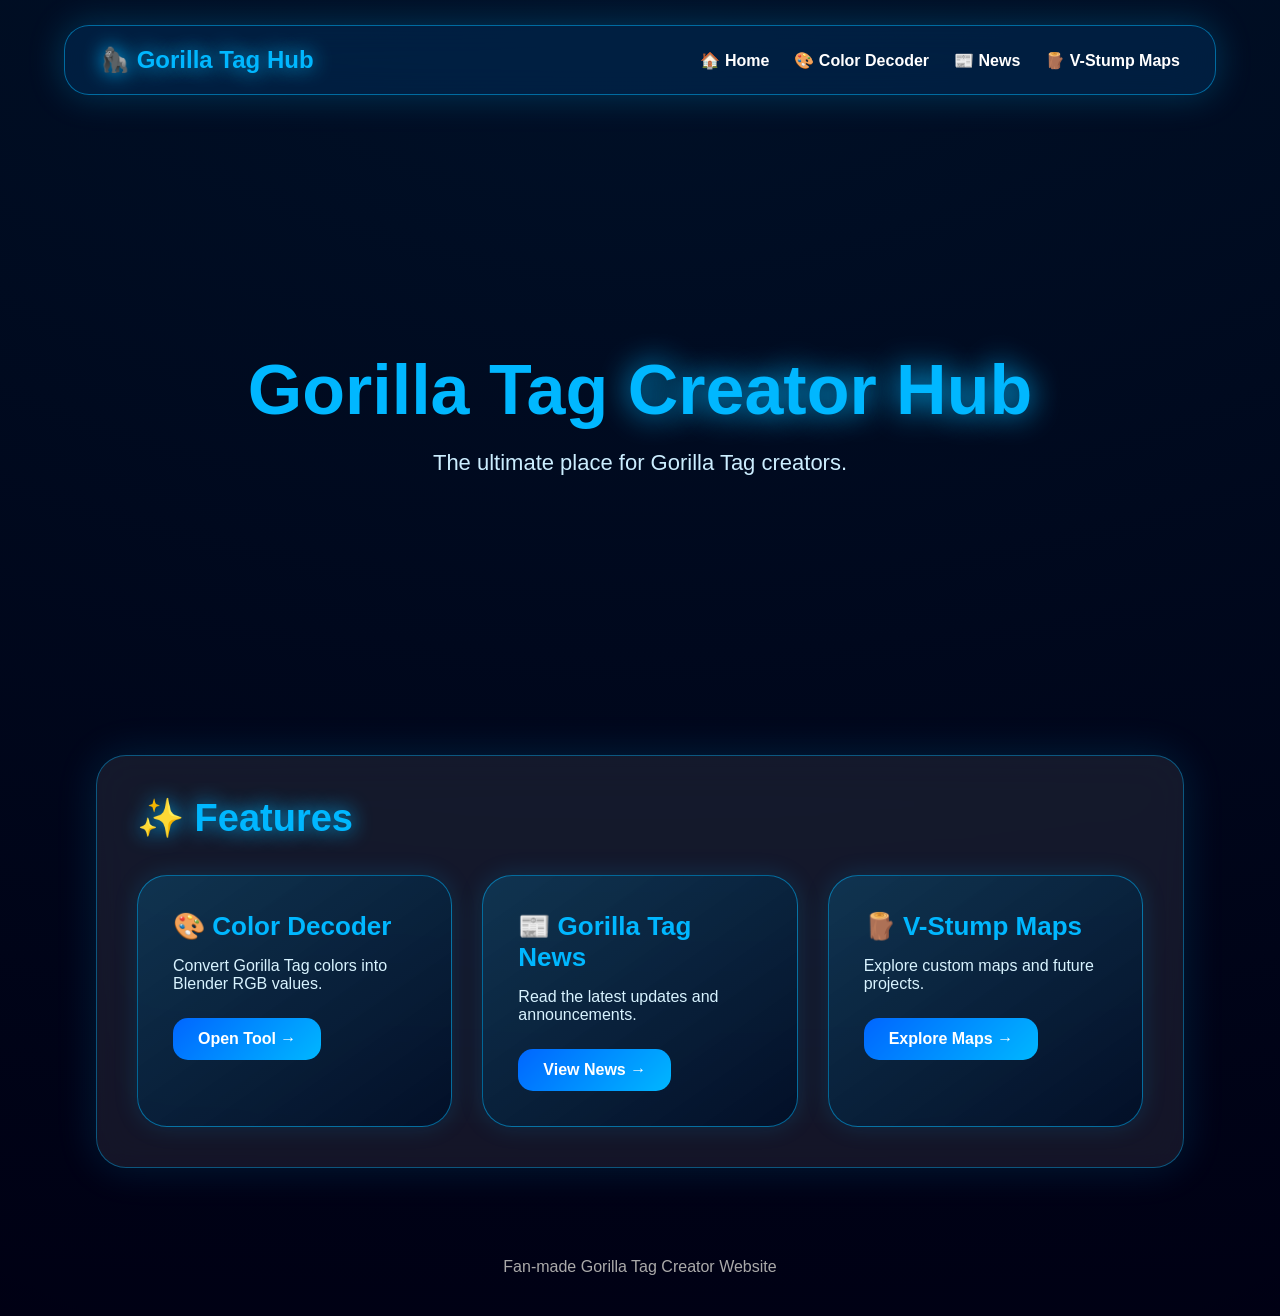
<file: index.html>
<!DOCTYPE html>
<html lang="en">

<head>

<meta charset="UTF-8">
<meta name="viewport" content="width=device-width, initial-scale=1.0">

<title>Gorilla Tag Hub</title>

<link rel="stylesheet" href="style.css">

</head>


<body>


<!-- LOADING SCREEN -->

<div id="loader">

    <div class="loader-box">

        <h1>🦍 V-STUMP HUB</h1>

        <p>Loading Forest...</p>

        <div class="loading-bar">
            <div class="loading-progress"></div>
        </div>

    </div>

</div>





<!-- NAVIGATION -->

<nav>

<h1>
🦍 Gorilla Tag Hub
</h1>


<div class="links">


<a href="index.html">
🏠 Home
</a>


<a href="decoder.html">
🎨 Color Decoder
</a>


<a href="news.html">
📰 News
</a>


<a href="maps.html">
🪵 V-Stump Maps
</a>


</div>

</nav>








<!-- HERO -->

<section class="hero">


<h2>

Gorilla Tag

<span>
Creator Hub
</span>

</h2>


<p>

The ultimate place for Gorilla Tag creators.

</p>


</section>








<!-- FEATURE CARDS -->


<section class="box">


<h2>
✨ Features
</h2>



<div class="feature-grid">





<div class="feature-card">


<h3>
🎨 Color Decoder
</h3>


<p>
Convert Gorilla Tag colors into Blender RGB values.
</p>


<a href="decoder.html">

Open Tool →

</a>


</div>








<div class="feature-card">


<h3>
📰 Gorilla Tag News
</h3>


<p>
Read the latest updates and announcements.
</p>


<a href="news.html">

View News →

</a>


</div>









<div class="feature-card">


<h3>
🪵 V-Stump Maps
</h3>


<p>
Explore custom maps and future projects.
</p>


<a href="maps.html">

Explore Maps →

</a>


</div>




</div>


</section>







<!-- FOOTER -->


<footer>

Fan-made Gorilla Tag Creator Website

</footer>







<script src="script.js"></script>


</body>

</html>
</file>
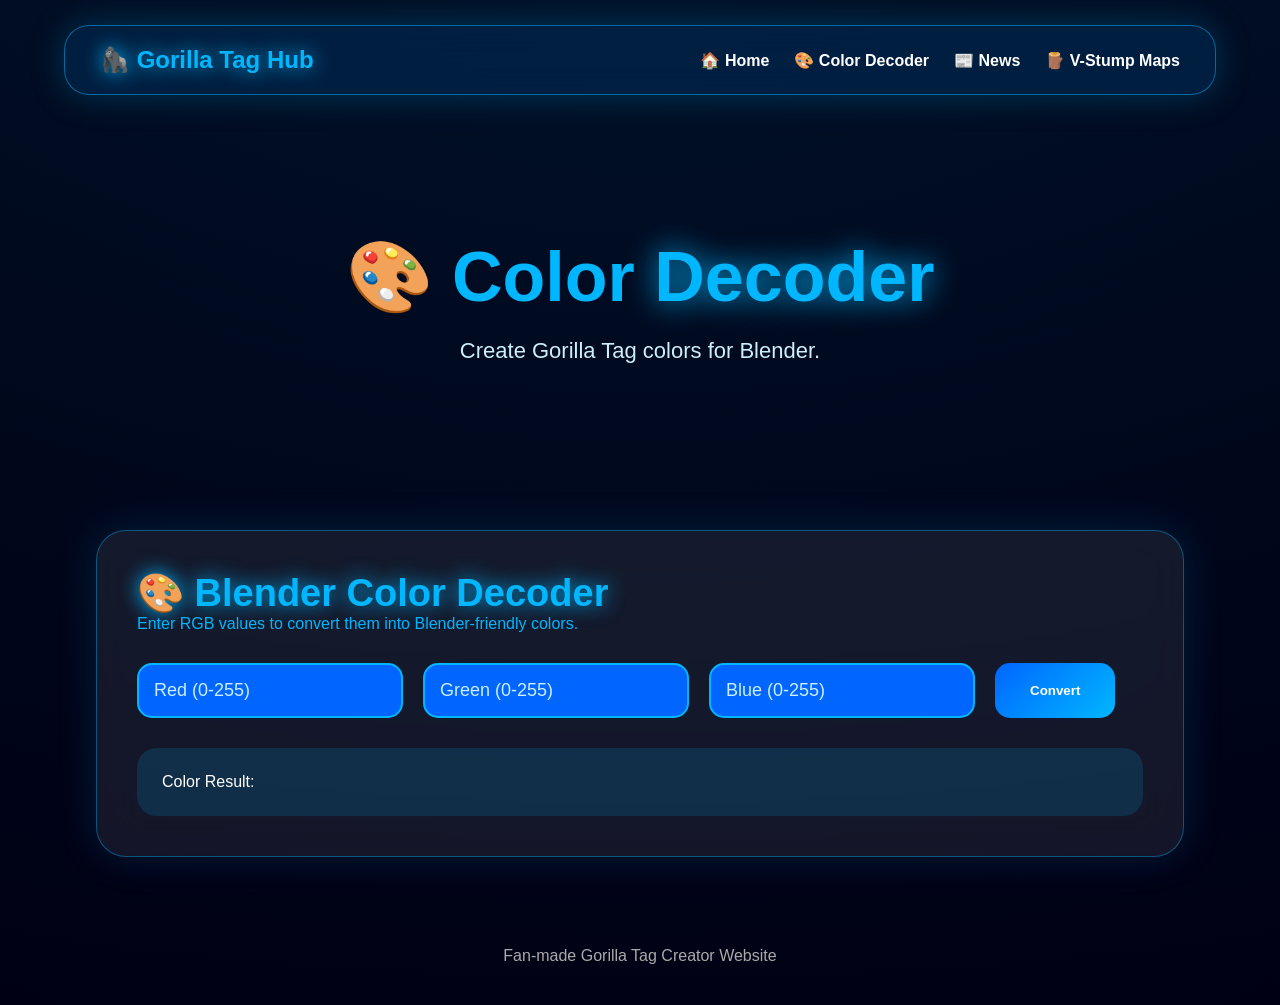
<file: decoder.html>
<!DOCTYPE html>
<html lang="en">

<head>

<meta charset="UTF-8">
<meta name="viewport" content="width=device-width, initial-scale=1.0">

<title>Color Decoder | Gorilla Tag Hub</title>

<link rel="stylesheet" href="style.css">

</head>


<body>





<!-- NAVIGATION -->

<nav>

<h1>
🦍 Gorilla Tag Hub
</h1>


<div class="links">


<a href="index.html">
🏠 Home
</a>


<a href="decoder.html">
🎨 Color Decoder
</a>


<a href="news.html">
📰 News
</a>


<a href="maps.html">
🪵 V-Stump Maps
</a>


</div>

</nav>








<!-- HERO -->


<section class="hero small">


<h2>

🎨 Color

<span>
Decoder
</span>

</h2>


<p>

Create Gorilla Tag colors for Blender.

</p>


</section>









<!-- DECODER BOX -->


<section class="box">


<h2>
🎨 Blender Color Decoder
</h2>


<p>

Enter RGB values to convert them into Blender-friendly colors.

</p>






<div class="decoder">



<input 
id="red"
type="number"
placeholder="Red (0-255)">



<input 
id="green"
type="number"
placeholder="Green (0-255)">



<input 
id="blue"
type="number"
placeholder="Blue (0-255)">





<button onclick="decodeColor()">

Convert

</button>



</div>








<div id="result">

Color Result:

</div>





</section>









<footer>

Fan-made Gorilla Tag Creator Website

</footer>







<script src="script.js"></script>


</body>

</html>
</file>
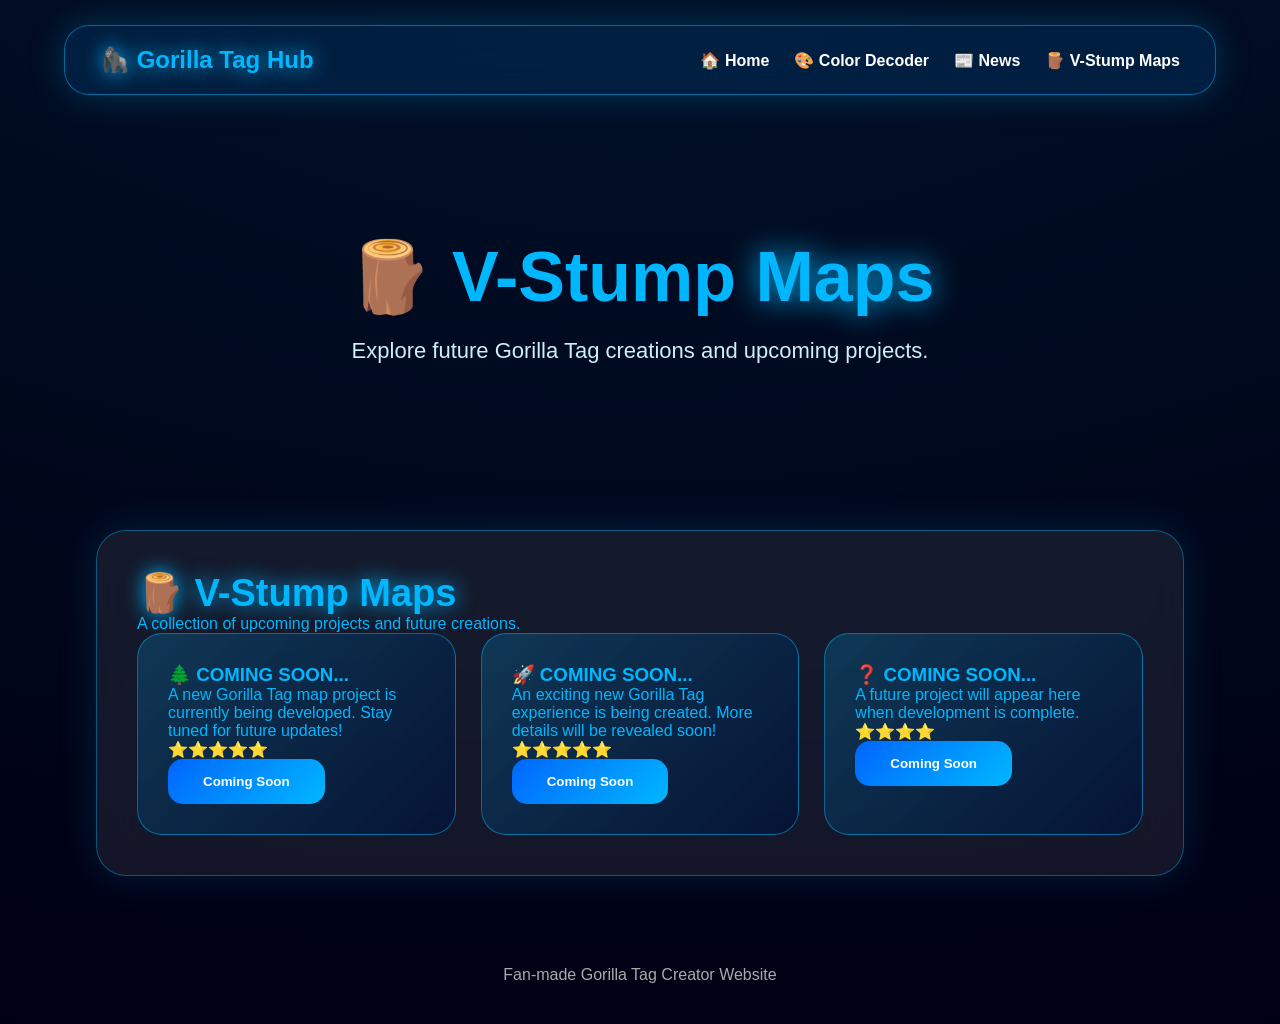
<file: maps.html>
<!DOCTYPE html>
<html lang="en">

<head>

<meta charset="UTF-8">
<meta name="viewport" content="width=device-width, initial-scale=1.0">

<title>V-Stump Maps | Gorilla Tag Hub</title>

<link rel="stylesheet" href="style.css">

</head>


<body>


<!-- LOADING SCREEN -->

<div id="loader">

    <div class="loader-box">

        <h1>🦍 V-STUMP HUB</h1>

        <p>Loading Forest...</p>

        <div class="loading-bar">
            <div class="loading-progress"></div>
        </div>

    </div>

</div>





<!-- NAVIGATION -->

<nav>

<h1>
🦍 Gorilla Tag Hub
</h1>


<div class="links">


<a href="index.html">
🏠 Home
</a>


<a href="decoder.html">
🎨 Color Decoder
</a>


<a href="news.html">
📰 News
</a>


<a href="maps.html">
🪵 V-Stump Maps
</a>


</div>

</nav>







<!-- HERO -->

<section class="hero small">


<h2>

🪵 V-Stump

<span>
Maps
</span>

</h2>


<p>

Explore future Gorilla Tag creations and upcoming projects.

</p>


</section>









<!-- MAPS -->


<section class="box">


<h2>
🪵 V-Stump Maps
</h2>


<p>
A collection of upcoming projects and future creations.
</p>





<div class="map-grid">





<div class="map-card coming-map">


<h3>
🌲 COMING SOON...
</h3>


<p>
A new Gorilla Tag map project is currently being developed.
Stay tuned for future updates!
</p>


<div class="rating">

⭐⭐⭐⭐⭐

</div>


<button>

Coming Soon

</button>


</div>







<div class="map-card coming-map">


<h3>
🚀 COMING SOON...
</h3>


<p>
An exciting new Gorilla Tag experience is being created.
More details will be revealed soon!
</p>


<div class="rating">

⭐⭐⭐⭐⭐

</div>


<button>

Coming Soon

</button>


</div>







<div class="map-card coming-map">


<h3>
❓ COMING SOON...
</h3>


<p>
A future project will appear here when development is complete.
</p>


<div class="rating">

⭐⭐⭐⭐

</div>


<button>

Coming Soon

</button>


</div>





</div>


</section>









<footer>

Fan-made Gorilla Tag Creator Website

</footer>








<script src="script.js"></script>


</body>

</html>
</file>
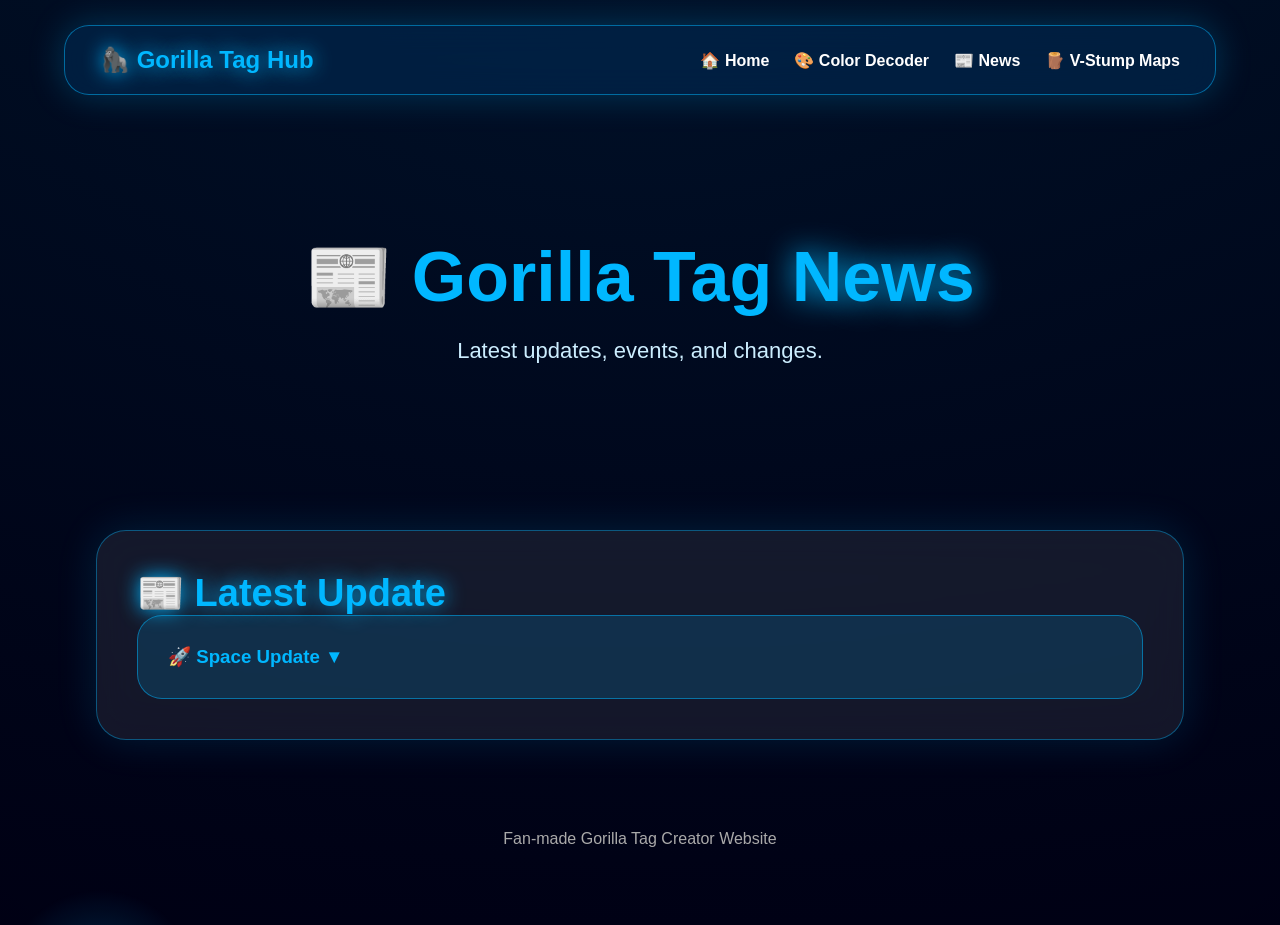
<file: news.html>
<!DOCTYPE html>
<html lang="en">

<head>

<meta charset="UTF-8">
<meta name="viewport" content="width=device-width, initial-scale=1.0">

<title>News | Gorilla Tag Hub</title>

<link rel="stylesheet" href="style.css">

</head>


<body>





<!-- NAVIGATION -->

<nav>

<h1>
🦍 Gorilla Tag Hub
</h1>


<div class="links">


<a href="index.html">
🏠 Home
</a>


<a href="decoder.html">
🎨 Color Decoder
</a>


<a href="news.html">
📰 News
</a>


<a href="maps.html">
🪵 V-Stump Maps
</a>


</div>

</nav>









<!-- HERO -->


<section class="hero small">


<h2>

📰 Gorilla Tag

<span>
News
</span>

</h2>


<p>

Latest updates, events, and changes.

</p>


</section>









<!-- NEWS SECTION -->


<section class="box">


<h2>
📰 Latest Update
</h2>






<div class="news-card update-card">



<h3 onclick="toggleUpdate()">

🚀 Space Update ▼

</h3>







<div id="updateInfo" class="update-info">





<h4>
🚀 Space Map Arrives!
</h4>






<p>

A new out-of-this-world adventure has arrived,
bringing a futuristic space-themed environment with
new areas to explore and exciting changes.

</p>







<ul>


<li>
🚀 Space Map Arrives! — Explore a new out-of-this-world area with a futuristic space-themed environment.
</li>



<li>
🪐 New Space Features — Discover new places to climb, explore, and have fun with friends.
</li>



<li>
🐒 Gameplay Improvements — Enjoy smoother movement and a better overall experience.
</li>



<li>
🛠️ Bug Fixes & Optimizations — Improved stability and fixed issues across the game.
</li>



<li>
✨ More Adventures Ahead — Jump into the new update and experience the latest changes!
</li>



</ul>







</div>





</div>






</section>









<footer>

Fan-made Gorilla Tag Creator Website

</footer>








<script src="script.js"></script>


</body>

</html>
</file>
<file: style.css>
/* ==========================================
   GORILLA TAG HUB STYLE
   V-STUMP BLUE THEME
========================================== */


*{
    margin:0;
    padding:0;
    box-sizing:border-box;
    font-family:"Segoe UI", Arial, sans-serif;
}


html{
    scroll-behavior:smooth;
}



body{

    min-height:100vh;

    color:#00b7ff;

    background:

    linear-gradient(
        rgba(0,10,30,.9),
        rgba(0,0,20,.95)
    ),

    radial-gradient(
        circle at top,
        #004d80,
        #000814
    );

    overflow-x:hidden;

}





/* ==========================================
   LOADING SCREEN
========================================== */


#loader{

    position:fixed;

    width:100%;

    height:100%;

    background:#000814;

    display:flex;

    justify-content:center;

    align-items:center;

    z-index:9999;

    animation:hideLoader 2.5s forwards;

}



.loader-box{

    text-align:center;

}



.loader-box h1{

    color:#00b7ff;

    text-shadow:

    0 0 30px #00b7ff;

}



.loader-box p{

    color:white;

    margin:20px;

}



.loading-bar{

    width:250px;

    height:15px;

    background:#001b33;

    border-radius:20px;

    overflow:hidden;

}



.loading-progress{

    height:100%;

    width:0%;

    background:

    linear-gradient(
        90deg,
        #0066ff,
        #00b7ff
    );

    animation:loading 2s forwards;

}



@keyframes loading{

    from{
        width:0%;
    }

    to{
        width:100%;
    }

}



@keyframes hideLoader{

    0%,80%{

        opacity:1;

    }

    100%{

        opacity:0;

        pointer-events:none;

    }

}







/* ==========================================
   NAVIGATION
========================================== */


nav{

    width:90%;

    margin:25px auto;

    padding:20px 35px;

    display:flex;

    justify-content:space-between;

    align-items:center;


    background:

    rgba(0,40,80,.65);


    backdrop-filter:blur(20px);


    border-radius:25px;


    border:

    1px solid rgba(0,183,255,.5);


    box-shadow:

    0 0 35px rgba(0,183,255,.25);

}



nav h1{

    color:#00b7ff;

    text-shadow:

    0 0 20px #00b7ff;

}



.links{

    display:flex;

    gap:25px;

}



.links a{

    color:white;

    text-decoration:none;

    font-weight:bold;

    transition:.3s;

}



.links a:hover{

    color:#00b7ff;

    text-shadow:

    0 0 20px #00b7ff;

}







/* ==========================================
   HERO
========================================== */


.hero{

    height:65vh;

    display:flex;

    justify-content:center;

    align-items:center;

    flex-direction:column;

    text-align:center;

}



.hero.small{

    height:40vh;

}



.hero h2{

    font-size:70px;

}



.hero span{

    color:#00b7ff;

    text-shadow:

    0 0 30px #00b7ff;

}



.hero p{

    margin-top:20px;

    font-size:22px;

    color:#cceeff;

}







/* ==========================================
   BOX SECTIONS
========================================== */


.box{

    width:85%;

    margin:50px auto;

    padding:40px;


    background:

    rgba(255,255,255,.08);


    backdrop-filter:blur(20px);


    border-radius:30px;


    border:

    1px solid rgba(0,183,255,.4);


    box-shadow:

    0 0 40px rgba(0,183,255,.15);

}



.box h2{

    color:#00b7ff;

    font-size:38px;

    text-shadow:

    0 0 20px #00b7ff;

}







/* ==========================================
   FEATURE CARDS
========================================== */


.feature-grid{

    display:grid;

    grid-template-columns:

    repeat(auto-fit,minmax(260px,1fr));

    gap:30px;

    margin-top:35px;

}



.feature-card{

    padding:35px;


    background:

    linear-gradient(

    145deg,

    rgba(0,183,255,.18),

    rgba(0,15,40,.85)

    );


    border-radius:30px;


    border:

    1px solid rgba(0,183,255,.5);


    box-shadow:

    0 0 25px rgba(0,183,255,.15);


    transition:.5s;

}



.feature-card:hover{

    transform:

    translateY(-15px)

    scale(1.03);


    box-shadow:

    0 0 45px #00b7ff;

}



.feature-card h3{

    color:#00b7ff;

    font-size:26px;

    margin-bottom:15px;

}



.feature-card p{

    color:#d8f3ff;

    margin-bottom:25px;

}



.feature-card a{

    color:white;

    text-decoration:none;

    font-weight:bold;

    padding:12px 25px;

    border-radius:15px;


    background:

    linear-gradient(
        135deg,
        #0066ff,
        #00b7ff
    );


    display:inline-block;

}



.feature-card a:hover{

    transform:scale(1.08);

    box-shadow:

    0 0 25px #00b7ff;

}







/* ==========================================
   BUTTONS
========================================== */


button{

    padding:15px 35px;

    border:none;

    border-radius:15px;

    cursor:pointer;

    color:white;

    font-weight:bold;


    background:

    linear-gradient(
        135deg,
        #0066ff,
        #00b7ff
    );


    transition:.4s;

}



button:hover{

    transform:scale(1.08);

    box-shadow:

    0 0 30px #00b7ff;

}







/* ==========================================
   MAPS
========================================== */


.map-grid{

    display:grid;

    grid-template-columns:

    repeat(auto-fit,minmax(250px,1fr));

    gap:25px;

}



.map-card{

    padding:30px;


    background:

    linear-gradient(

    135deg,

    rgba(0,183,255,.2),

    rgba(0,20,60,.7)

    );


    border-radius:25px;


    border:

    1px solid rgba(0,183,255,.5);


    transition:.4s;

}



.map-card:hover{

    transform:translateY(-15px);

    box-shadow:

    0 0 40px #00b7ff;

}



.map-card h3{

    color:#00b7ff;

}



.coming-map h3{

    animation:

    glow 2s infinite alternate;

}



@keyframes glow{

    from{

        text-shadow:0 0 10px #00b7ff;

    }

    to{

        text-shadow:0 0 30px #00b7ff;

    }

}







/* ==========================================
   NEWS
========================================== */


.news-card{

    padding:30px;

    background:

    rgba(0,183,255,.15);

    border-radius:25px;

    border:

    1px solid rgba(0,183,255,.5);

}



.news-card h3{

    cursor:pointer;

    color:#00b7ff;

}



.update-info{

    max-height:0;

    overflow:hidden;

    transition:.5s;

}



.update-info.open{

    max-height:500px;

    margin-top:20px;

}



.update-info li{

    margin:15px;

    color:#d8f3ff;

}







/* ==========================================
   COLOR DECODER
========================================== */


.decoder{

    display:flex;

    gap:20px;

    flex-wrap:wrap;

    margin-top:30px;

}



input[type="number"]{

    background:#0066ff;

    color:white;

    border:2px solid #00b7ff;

    border-radius:15px;

    padding:15px;

    font-size:18px;

    outline:none;

}



input[type="number"]::placeholder{

    color:#cceeff;

}



#result{

    margin-top:30px;

    padding:25px;

    border-radius:20px;

    background:

    rgba(0,183,255,.15);

    color:white;

}







/* ==========================================
   FOOTER
========================================== */


footer{

    text-align:center;

    padding:40px;

    color:#aaa;

}
</file>
